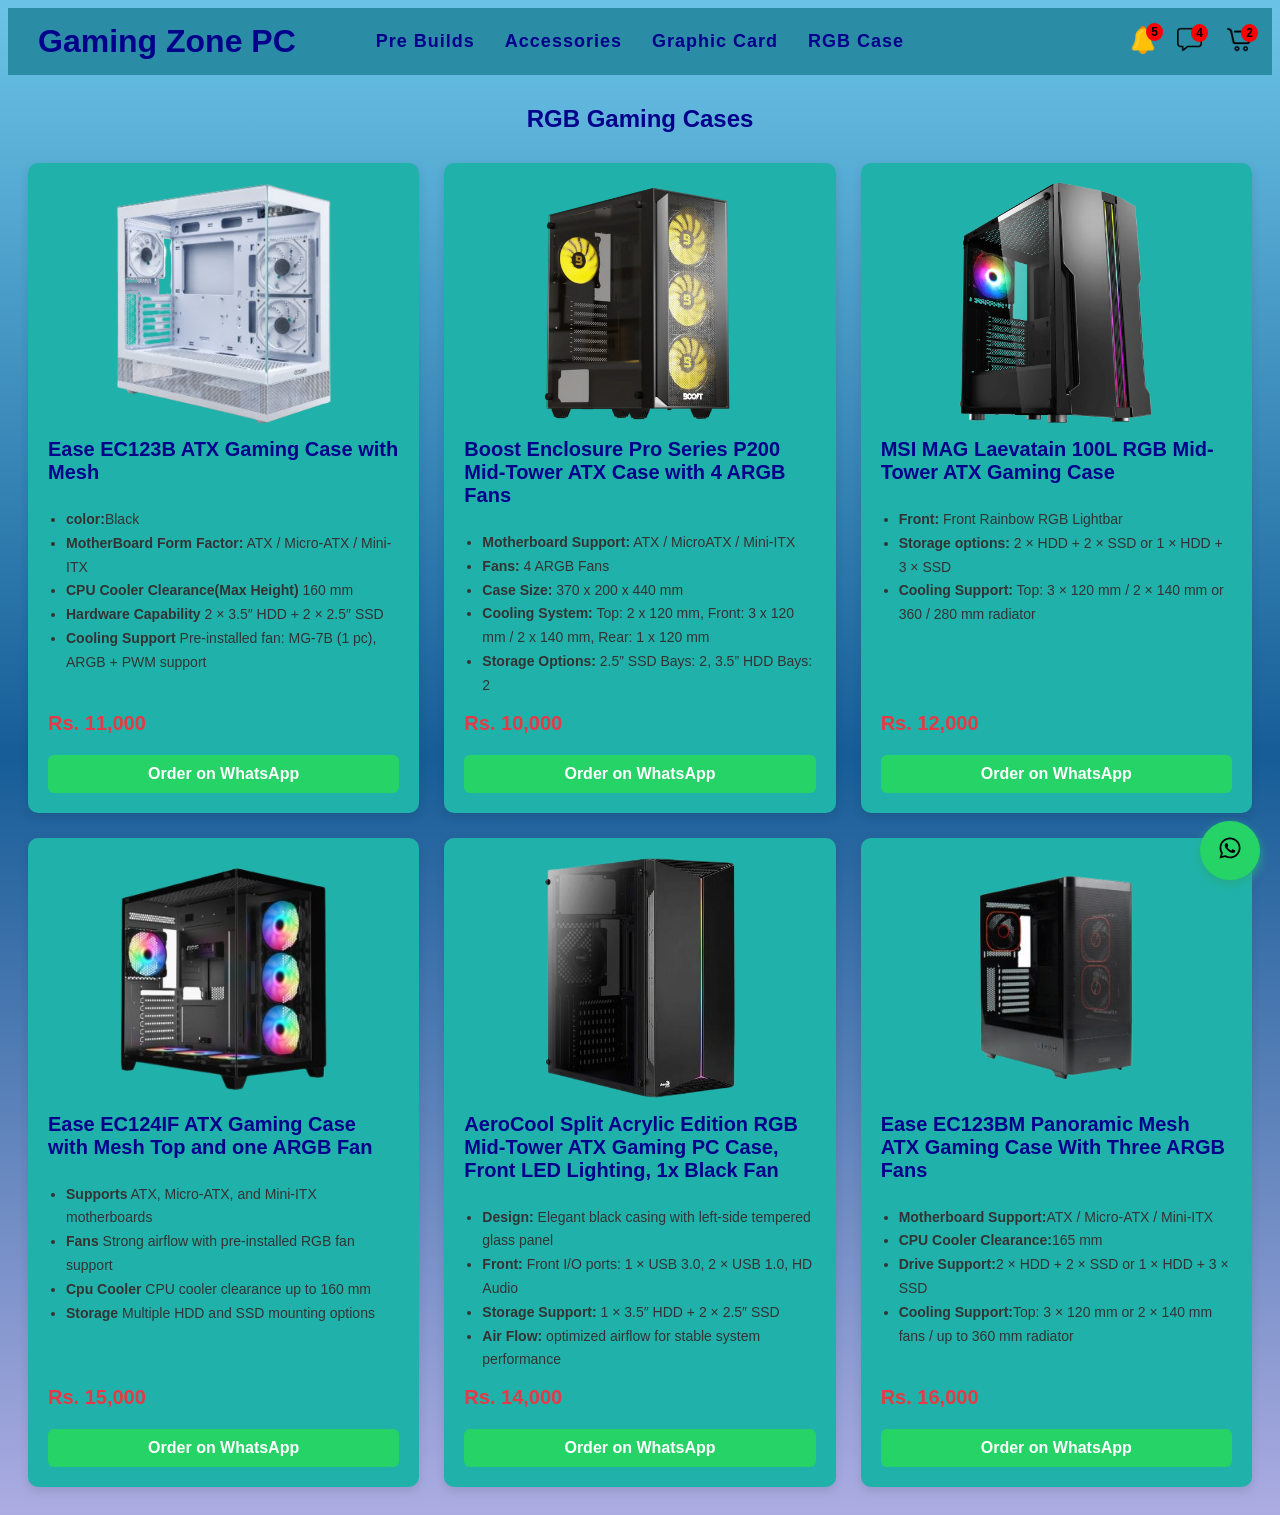
<file: RGB Cases.html>
<!DOCTYPE html>
<html lang="en">
<head>
    <meta charset="UTF-8">
    <meta name="viewport" content="width=device-width, initial-scale=1.0">
    <title>Document</title>
    <link rel="stylesheet" href="style.css">
</head>
<body>
    <div class="sticky-bar">
         <h1 id="head"><a href="Gaming Pc.html">Gaming Zone PC</a></h1>
        <nav class="nav">
            <a href="Gaming Pc Prebulid.html">Pre Builds</a>
            <a href="Gaming Pc accessories.html">Accessories</a>
            <a href="Graphic cards .html">Graphic Card</a>
            <a href="RGB Cases.html">RGB Case</a>
        </nav>
     <div class="notification">
        <img  src="bell.png" height="28px" width="28px" alt="">
        <span class="number">5</span>
    </div>
    <div class="Messages">
        <img  src="message.png" height="25px" width="25px" alt="">
        <span class="msg">4</span>
    </div>

     <div class="Cart">
        <img src="online-shopping.png" height="25px" width="25px" alt="">
        <span class="shop">2</span>
    </div>
</div>
  
    <h2 class="page-title">RGB Gaming Cases</h2>

    <div class="container">
        <div class="card">
            <img src="EC123B-Front-300x300-removebg-preview.png" alt="Thunder Mesh RGB Case" />
            <h2>Ease EC123B ATX Gaming Case with Mesh</h2>
            <ul>
                <li><strong>color:</strong>Black</li>
                <li><strong>MotherBoard Form Factor:</strong> ATX / Micro-ATX / Mini-ITX</li>
                <li><strong>CPU Cooler Clearance(Max Height) </strong>160 mm</li>
                <li><strong>Hardware Capability</strong> 2 × 3.5″ HDD + 2 × 2.5″ SSD</li>
                <li><strong>Cooling Support</strong> Pre-installed fan: MG-7B (1 pc), ARGB + PWM support</li>
            </ul>
            <p class="price">Rs. 11,000</p>
            <a href="https://wa.me/+923442756945?text=I want to buy Ease ATX Mesh RGB Case" class="buy-btn" target="_blank">Order on WhatsApp</a>
        </div>

        <div class="card">
            <img src="boost-enclosure-p200-case-price-in-pakistan-junaidtech-1-19643-2372317-210525093840625.webp" alt="Aquarium Dual Glass Case" />
            <h2>Boost Enclosure Pro Series P200 Mid-Tower ATX Case with 4 ARGB Fans</h2>
            <ul>
                <li><strong>Motherboard Support:</strong> ATX / MicroATX / Mini-ITX</li>
                <li><strong>Fans:</strong> 4 ARGB Fans</li>
                <li><strong>Case Size:</strong> 370 x 200 x 440 mm</li>
                <li><strong> Cooling System:</strong> Top: 2 x 120 mm, Front: 3 x 120 mm / 2 x 140 mm, Rear: 1 x 120 mm</li>
                <li><strong>Storage Options:</strong> 2.5” SSD Bays: 2, 3.5” HDD Bays: 2</li>
            </ul>
            <p class="price">Rs. 10,000</p>
            <a href="https://wa.me/+923442756945?text=I want to buy Boost Enclosure Pro Series P200 Mid-Tower ATX Case " class="buy-btn" target="_blank">Order on WhatsApp</a>
        </div>

        <div class="card">
            <img src="msi-mag-laevatain-100l-black-casing-price-in-pakistan-1-19643-0-151024064147467.webp" alt="Pro Airflow Mid-Tower" />
            <h2>MSI MAG Laevatain 100L RGB Mid-Tower ATX Gaming Case </h2>
            <ul>
                <li><strong>Front:</strong> Front Rainbow RGB Lightbar</li>
                <li><strong>Storage options:</strong> 2 × HDD + 2 × SSD or 1 × HDD + 3 × SSD</li>
                <li><strong>Cooling Support:</strong> Top: 3 × 120 mm / 2 × 140 mm or 360 / 280 mm radiator</li>
            </ul>
            <p class="price">Rs. 12,000</p>
            <a href="https://wa.me/+923442756945?text=I want to buy MSI MAG Laevatain 100L RGB Mid-Tower Case" class="buy-btn" target="_blank">Order on WhatsApp</a>
        </div>
        
        <div class="card">
            <img src="WhatsApp-Image-2026-02-09-at-6.29.49-PM-1-1-300x300-removebg-preview.png" alt="">
            <h2>Ease EC124IF ATX Gaming Case with Mesh Top and one ARGB Fan</h2>
            <ul>
                <li><strong>Supports</strong> ATX, Micro-ATX, and Mini-ITX motherboards</li>
                <li><strong>Fans</strong> Strong airflow with pre-installed RGB fan support</li>
                <li><strong>Cpu Cooler</strong> CPU cooler clearance up to 160 mm</li>
                <li><strong>Storage</strong> Multiple HDD and SSD mounting options</li>
            </ul>
             <p class="price">Rs. 15,000</p>
            <a href="https://wa.me/+923442756945?text=I want to buy Ease EC124IF ATX Gaming Case" class="buy-btn" target="_blank">Order on WhatsApp</a>
        </div>

        <div class="card">
            <img src="aerocool-split-acrylic-casing-price-in-pakistan-junaidtech-g-19643-672984-210425095827942-removebg-preview.png" alt="">
            <h2>AeroCool Split Acrylic Edition RGB Mid-Tower ATX Gaming PC Case, Front LED Lighting, 1x Black Fan</h2>
            <ul>
                <li><strong>Design:</strong> Elegant black casing with left-side tempered glass panel</li>
                <li><strong>Front:</strong> Front I/O ports: 1 × USB 3.0, 2 × USB 1.0, HD Audio</li>
                <li><strong>Storage Support:</strong> 1 × 3.5″ HDD + 2 × 2.5″ SSD</li>
                <li><strong>Air Flow:</strong> optimized airflow for stable system performance</li>
            </ul>
             <p class="price">Rs. 14,000</p>
            <a href="https://wa.me/+923442756945?text=I want to buy Ease EC124IF ATX Gaming Case" class="buy-btn" target="_blank">Order on WhatsApp</a>
        </div>
            
        <div class="card">
            <img src="Ease-EC123BM-Panoramic-Mesh-ATX-Gaming-Case-300x300-removebg-preview.png" alt="">
            <h2>Ease EC123BM Panoramic Mesh ATX Gaming Case With Three ARGB Fans</h2>
            <ul>
                <li><strong>Motherboard Support:</strong>ATX / Micro-ATX / Mini-ITX</li>
                <li><strong>CPU Cooler Clearance:</strong>165 mm</li>
                <li><strong>Drive Support:</strong>2 × HDD + 2 × SSD or 1 × HDD + 3 × SSD</li>
                <li><strong>Cooling Support:</strong>Top: 3 × 120 mm or 2 × 140 mm fans / up to 360 mm radiator</li>
            </ul>
             <p class="price">Rs. 16,000</p>
            <a href="https://wa.me/+923442756945?text=I want to buy Ease  EC123BM Panoramic Mesh ATX Gaming Case " class="buy-btn" target="_blank">Order on WhatsApp</a>
        </div>
        </div>
  <a
      href="https://wa.me/+923442756945?text=Assalam-o-Alaikum!." class="whatsapp-btn" target="_blank" title="Chat on WhatsApp">
      
      <img  src="whatsapp-brands-solid-full.svg" height="30PX" width="30px"  alt=""/>
    </a>
</body>
</html
</file>
<file: style.css>
body {
  font-family: Arial, sans-serif;
  background: linear-gradient(
    rgb(107, 196, 231),
    rgb(22, 93, 151),
    rgb(172, 172, 226)
  );
}

.notification {
  position: relative;
  margin-right: 10px;

}
.Messages {
  position: relative;
}

.Cart {
  position: relative;
  margin-left: 15px;
}

.sticky-bar {
  display: flex;
  align-items: center;
  position: sticky;
  top: 0;
  background-color: rgb(42, 140, 165);
  padding: 8px 20px;
  z-index: 1000;
  display: flex;
    flex-wrap: wrap;     
    align-items: center;
    justify-content: space-between;
    gap: 10px;

}

    
* {
    box-sizing: border-box;
}

@media (max-width: 768px) {
    .sticky-bar {
        flex-direction: column;   
        align-items: center;
        padding: 10px;
        gap: 8px;
    }

    .sticky-bar h1 {
        font-size: 20px;
        width: 100%;
        text-align: center;
    }

    .nav {
        width: 100%;
        flex: none;
        display: flex;
        flex-wrap: wrap;
        justify-content: center;
        gap: 10px 15px;
        font-size: 14px;
    }
}



.shop,

.msg {
  position: absolute;
  top: -3px;
  right: -6px;
  padding: 2px 5px;
  font-size: 12px;
  font-weight: bold;
  border-radius: 300%;
  background-color: red;
  color: black;
}

.number{
   position: absolute;
  top: -3px;
  right: -6px;
  padding: 2px 5px;
  font-size: 12px;
  font-weight: bolder;
  border-radius: 300%;
  background-color: red;
  color: black;
}

.nav {
  margin: 5px;
  padding: 10px;
  position: sticky;
  top: 0px;
}

h1 {
  color: darkblue;
  margin: 5px 10px;
}

.nav {
  gap: 30px;
  flex: 1;
  display: flex;
  justify-content: center;
  font-weight: bold;
  font-size: large;
  letter-spacing: 1px;
  margin-left: -150px;
}

.nav a {
  color: darkblue;
  text-decoration: none;
}

.nav a:hover {
  color: lightblue;
}

.hj {
 
  width: auto;
  height: auto;
  object-fit: cover;
  border-radius: 8px;
  background-color: lightseagreen;
}

a {
  text-align: right;
}

.whatsapp-btn {
  position: fixed;
  bottom: 20px;
  right: 20px;
  background-color: #25d366;
  color: white;
  padding: 12px 15px;
  border-radius: 50px;
  text-decoration: none;
  font-weight: bold;
  font-size: 20px;
  box-shadow: 0 4px 10px rgb(37, 170, 137);
  z-index: 1000;
}

.whatsapp-btn:hover {
  background-color: #1ebe5d;
}

.page-title {
  text-align: center;
  color: darkblue;
  margin: 30px 0 10px;
}

.builds-container {
  display: flex;
  flex-wrap: wrap;
  justify-content: center;
  gap: 25px;
  padding: 20px;
}

.pc-card h2 {
  color: darkblue;
  font-size: 20px;
  margin: 15px 0 10px;
}

.pc-card ul {
  padding-left: 18px;
  line-height: 1.7;
  font-size: 14px;
  color: #333;
}

.price {
  font-size: 20px;
  font-weight: bold;
  color: #e63946;
  margin-top: auto;
}

.buy-btn {
  display: block;
  text-align: center;
  background-color: #25d366;
  color: white;
  padding: 10px;
  border-radius: 6px;
  text-decoration: none;
  font-weight: bold;
}

.buy-btn:hover {
  background-color: #1ebe5d;
}

div h1 {
  text-align: left;
}

.container,
.builds-container {
  display: grid;
  grid-template-columns: repeat(3, minmax(0, 1fr));
  gap: 25px;
  padding: 20px;
}

.card,
.pc-card {
  display: flex;
  flex-direction: column;
  background-color: lightseagreen;
  width: 320px;
  height: 800px 10px ;
  border-radius: 10px;
  padding: 20px;
  box-shadow: 0 4px 10px rgba(0, 0, 0, 0.1);
} 

.Feature{
   display: flex;
  flex-direction: column;
  background-color: lightseagreen;
  width: 500px;
  height: 1020px;
  border-radius: 10px;
  padding: 20px;
  box-shadow: 0 4px 10px rgba(0, 0, 0, 0.1);
}

.content{
  display: flex;
  flex-direction: row;
  flex-wrap: wrap;
  justify-content: center;
  gap: 25px;
  padding: 20px;
}

.card img,
.pc-card img {
  display: flex;
  flex-direction: column;
  width: auto;
  height: auto 1px;
  object-fit: contain;
  border-radius: 8px;
  background-color:  lightseagreen;
}

.card h2,
.pc-card h2 {
  color: darkblue;
  font-size: 20px;
  margin: 15px 0 10px;
}

.card ul,
.pc-card ul {
  padding-left: 18px;
  line-height: 1.7;
  font-size: 14px;
  color: #333;
}

#head a {
  color: darkblue;
  text-decoration: none;
}

#head a:hover {
  color: lightblue;
}

img {
  max-width: 100%;
}

.card,
.pc-card {
  flex: 1 1 280px;
  width: 100%;
  max-width: none;
  min-width: 0;
  height: auto;
}

.Feature {
  width: 100%;
  max-width: 500px;
  height: auto;
}

.card img,
.pc-card img {
  display: block;
  width: 100%;
  max-height: 240px;
  height: auto;
  object-fit: contain;
}

.hj {
  display: block;
  width: 100%;
  max-height: 360px;
  height: auto;
  object-fit: contain;
}

@media (max-width: 768px) {
  .sticky-bar {
    display: grid;
    grid-template-columns: repeat(3, auto);
    justify-content: center;
    justify-items: center;
    gap: 8px 18px;
  }

  .sticky-bar h1,
  .nav {
    grid-column: 1 / -1;
  }

  .sticky-bar h1 {
    margin: 4px 0;
  }

  .nav {
    margin: 0;
    padding: 6px 0;
    gap: 10px 16px;
    font-size: 14px;
    letter-spacing: 0;
  }

  .notification,
  .Messages,
  .Cart {
    margin: 0;
  }

  .container,
  .builds-container,
  .content {
    gap: 16px;
    padding: 12px;
  }

  .container,
  .builds-container {
    grid-template-columns: repeat(2, minmax(0, 1fr));
  }

  .Feature {
    padding: 16px;
  }
}

@media (max-width: 600px) {
  .container,
  .builds-container {
    grid-template-columns: minmax(0, 1fr);
  }

  .card,
  .pc-card {
    flex-basis: 100%;
    max-width: none;
    padding: 16px;
  }

  .card h2,
  .pc-card h2 {
    font-size: 18px;
  }

  .card ul,
  .pc-card ul {
    padding-left: 18px;
    overflow-wrap: anywhere;
  }

  .page-title {
    margin-top: 20px;
    font-size: 22px;
  }

  .whatsapp-btn {
    right: 12px;
    bottom: 12px;
    padding: 10px 12px;
  }
}
</file>
